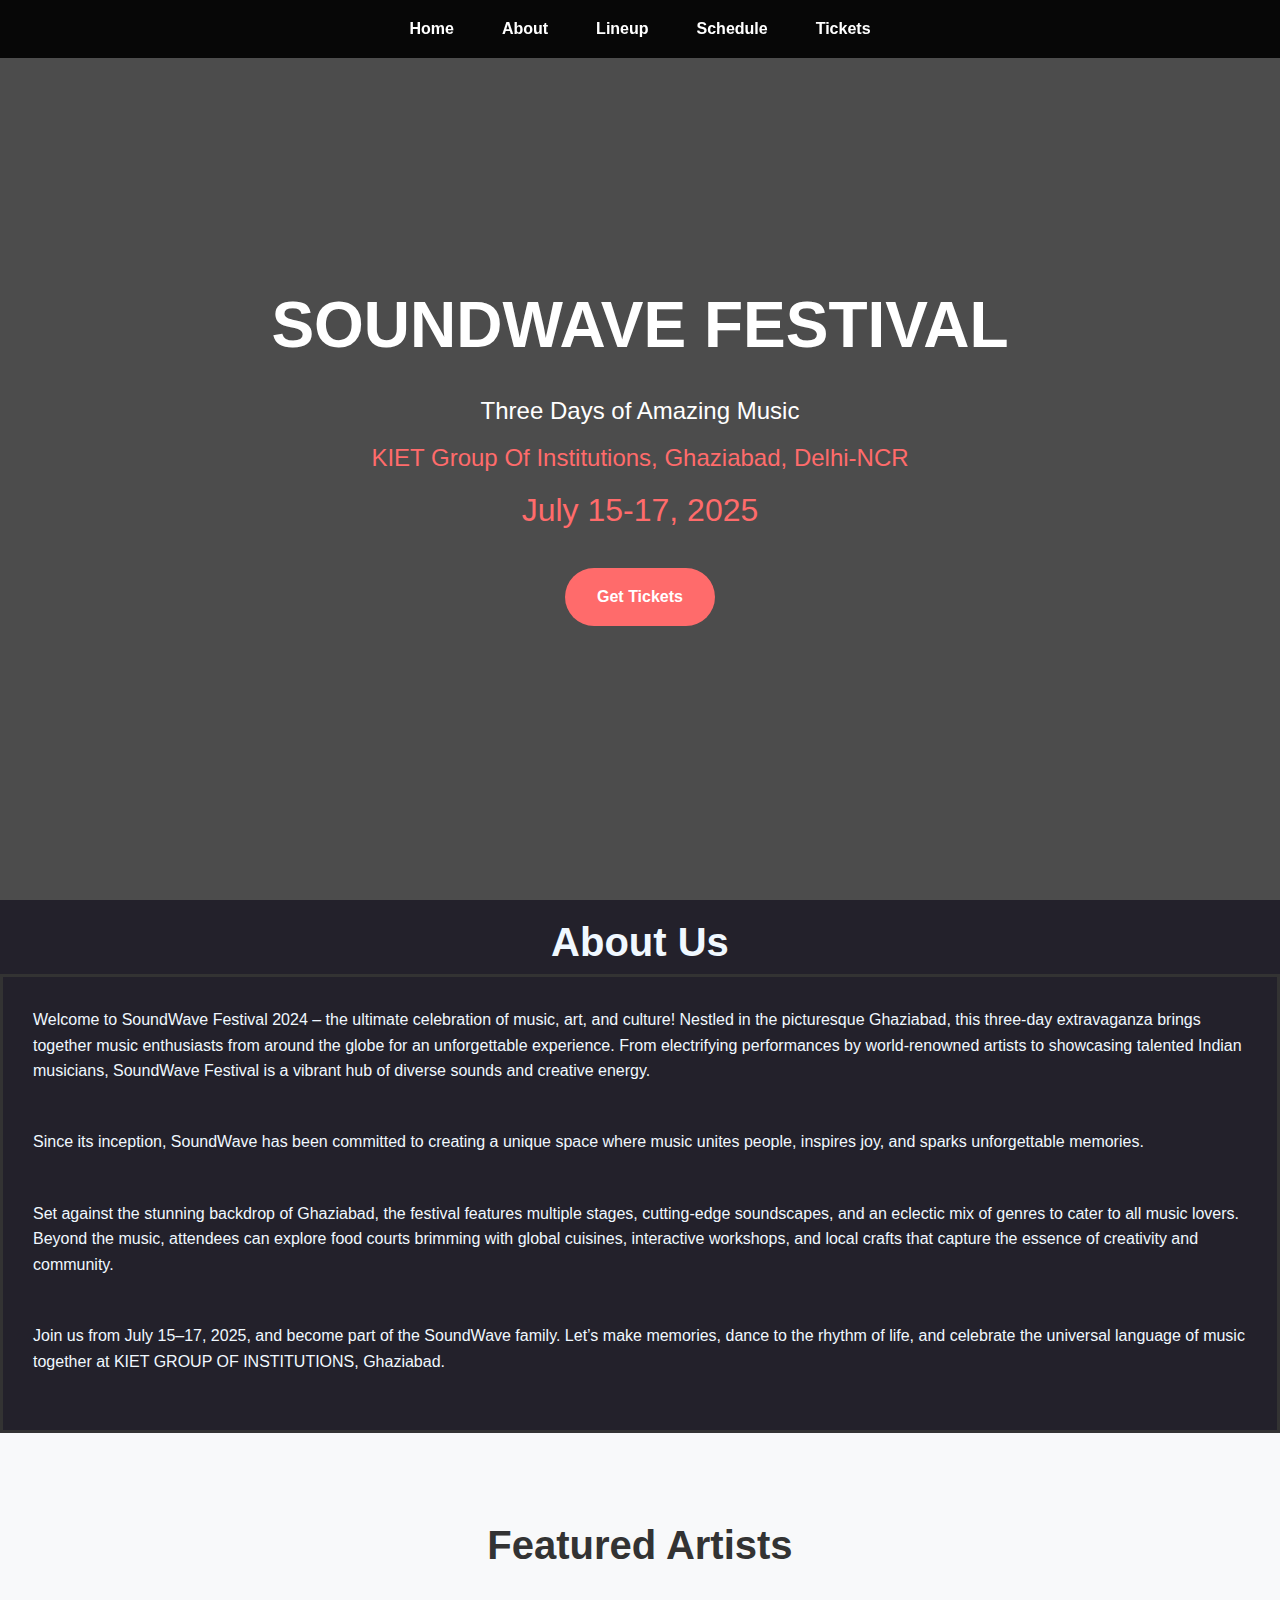
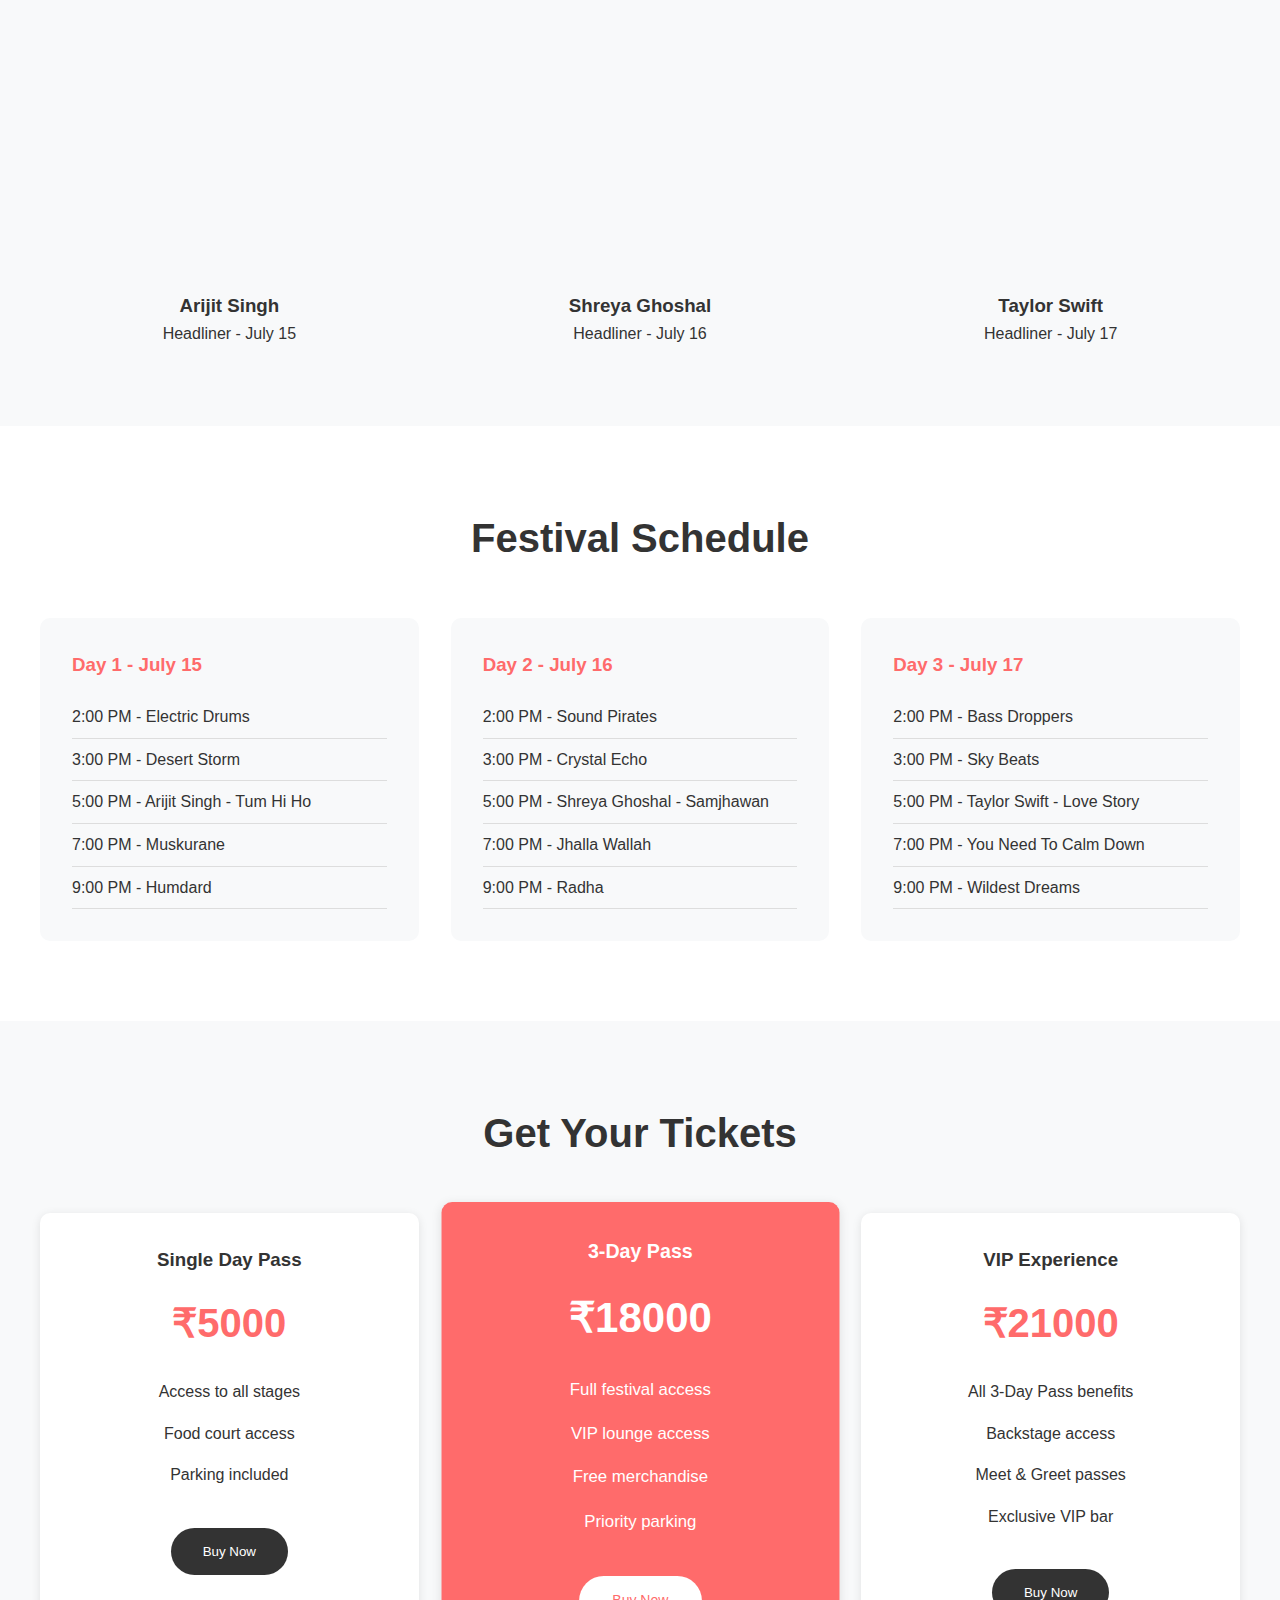
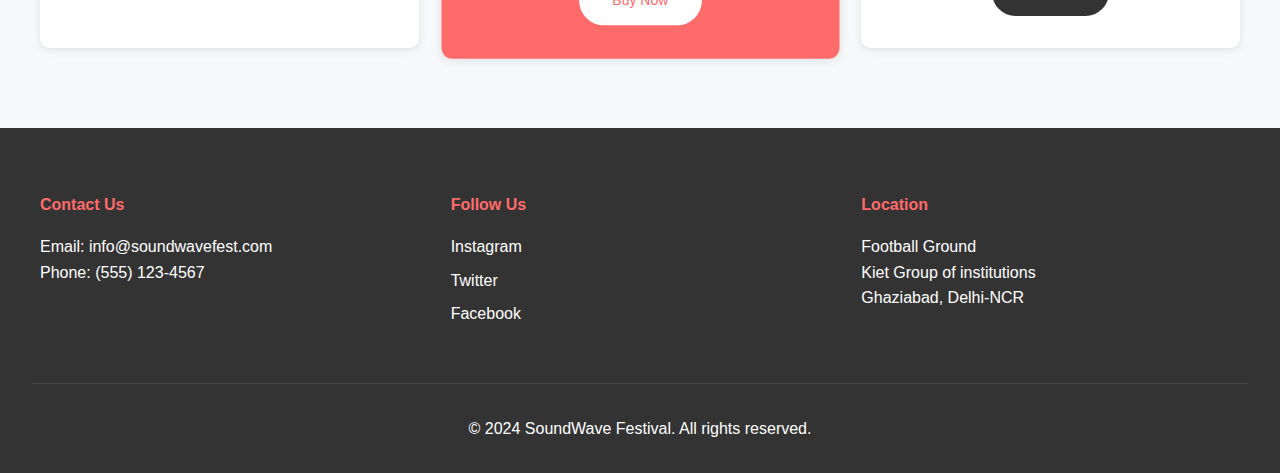
<file: index.html>
<!DOCTYPE html>
<html lang="en">
<head>
    <meta charset="UTF-8">
    <meta name="viewport" content="width=device-width, initial-scale=1.0">
    <link rel="stylesheet" href="style.css">
    <title>SoundWave Festival</title>
</head>
<body>
    <header>
        <nav>
            <ul>
                <li><a href="#home">Home</a></li>
                <li><a href="#about">About</a></li>
                <li><a href="#lineup">Lineup</a></li>
                <li><a href="#schedule">Schedule</a></li>
                <li><a href="#tickets">Tickets</a></li>
            </ul>
        </nav>
    </header>

    <section id="home" class="hero">
        <div class="hero-content">
            <h1>SoundWave Festival</h1>
            <p>Three Days of Amazing Music</p>
            <p style="color: #ff6b6b;">KIET Group Of Institutions, Ghaziabad, Delhi-NCR</p>
            <p class="dates">July 15-17, 2025</p>
            <a href="#tickets" class="cta-button">Get Tickets</a>
        </div>
    </section>
    <section id="about" class="about">
        <h2>About Us</h2>
        <div class="container1">
            <div>
            <p>
                Welcome to SoundWave Festival 2024 – the ultimate celebration of music, art, and culture! Nestled in the picturesque Ghaziabad, this three-day extravaganza brings together music enthusiasts from around the globe for an unforgettable experience. From electrifying performances by world-renowned artists to showcasing talented Indian musicians, SoundWave Festival is a vibrant hub of diverse sounds and creative energy.
            </p><br>
            <p>
                Since its inception, SoundWave has been committed to creating a unique space where music unites people, inspires joy, and sparks unforgettable memories.
            </p><br>
            <p>
                Set against the stunning backdrop of Ghaziabad, the festival features multiple stages, cutting-edge soundscapes, and an eclectic mix of genres to cater to all music lovers. Beyond the music, attendees can explore food courts brimming with global cuisines, interactive workshops, and local crafts that capture the essence of creativity and community.
            </p><br>
            <p>
                Join us from July 15–17, 2025, and become part of the SoundWave family. Let’s make memories, dance to the rhythm of life, and celebrate the universal language of music together at KIET GROUP OF INSTITUTIONS, Ghaziabad.
            </p><br>
            </div>
        </div>
    </section>
    <section id="lineup" class="lineup">
        <h2>Featured Artists</h2>
        <div class="artists-grid">
            <div class="artist">
                <div class="artist-image artist-1"></div>
                <h3>Arijit Singh</h3>
                <p>Headliner - July 15</p>
            </div>
            <div class="artist">
                <div class="artist-image artist-2"></div>
                <h3>Shreya Ghoshal</h3>
                <p>Headliner - July 16</p>
            </div>
            <div class="artist">
                <div class="artist-image artist-3"></div>
                <h3>Taylor Swift</h3>
                <p>Headliner - July 17</p>
            </div>
        </div>
    </section>

    <section id="schedule" class="schedule">
        <h2>Festival Schedule</h2>
        <div class="schedule-grid">
            <div class="day">
                <h3>Day 1 - July 15</h3>
                <ul>
                    <li>2:00 PM - Electric Drums</li>
                    <li>3:00 PM - Desert Storm</li>
                    <li>5:00 PM - Arijit Singh - Tum Hi Ho</li>
                    <li>7:00 PM - Muskurane</li>
                    <li>9:00 PM - Humdard</li>
                </ul>
            </div>
            <div class="day">
                <h3>Day 2 - July 16</h3>
                <ul>
                    <li>2:00 PM - Sound Pirates</li>
                    <li>3:00 PM - Crystal Echo</li>
                    <li>5:00 PM - Shreya Ghoshal - Samjhawan</li>
                    <li>7:00 PM - Jhalla Wallah</li>
                    <li>9:00 PM - Radha</li>
                </ul>
            </div>
            <div class="day">
                <h3>Day 3 - July 17</h3>
                <ul>
                    <li>2:00 PM - Bass Droppers</li>
                    <li>3:00 PM - Sky Beats</li>
                    <li>5:00 PM - Taylor Swift - Love Story</li>
                    <li>7:00 PM - You Need To Calm Down</li>
                    <li>9:00 PM - Wildest Dreams</li>
                </ul>
            </div>
        </div>
    </section>

    <section id="tickets" class="tickets">
        <h2>Get Your Tickets</h2>
        <div class="ticket-options">
            <div class="ticket">
                <h3>Single Day Pass</h3>
                <p class="price">₹5000</p>
                <ul>
                    <li>Access to all stages</li>
                    <li>Food court access</li>
                    <li>Parking included</li>
                </ul>
                <a href="1stdaytickets.html" target="_blank"><button class="ticket-button">Buy Now</button></a>
            </div>
            <div class="ticket featured">
                <h3>3-Day Pass</h3>
                <p class="price">₹18000</p>
                <ul>
                    <li>Full festival access</li>
                    <li>VIP lounge access</li>
                    <li>Free merchandise</li>
                    <li>Priority parking</li>
                </ul>
                <a href="3rddaytickets.html" target="_blank"><button class="ticket-button">Buy Now</button></a>
            </div>
            <div class="ticket">
                <h3>VIP Experience</h3>
                <p class="price">₹21000</p>
                <ul>
                    <li>All 3-Day Pass benefits</li>
                    <li>Backstage access</li>
                    <li>Meet & Greet passes</li>
                    <li>Exclusive VIP bar</li>
                </ul>
                <a href="3rddaytickets.html" target="_blank"><button class="ticket-button">Buy Now</button></a>
            </div>
        </div>
    </section>

    <footer>
        <div class="footer-content">
            <div class="footer-section">
                <h4>Contact Us</h4>
                <p>Email: info@soundwavefest.com</p>
                <p>Phone: (555) 123-4567</p>
            </div>
            <div class="footer-section">
                <h4>Follow Us</h4>
                <div class="social-links">
                    <a href="https://www.instagram.com/" target="_blank">Instagram</a>
                    <a href="https://x.com/?lang=en-in" target="_blank">Twitter</a>
                    <a href="https://www.facebook.com/" target="_blank">Facebook</a>
                </div>
            </div>
            <div class="footer-section">
                <h4>Location</h4>
                <p>Football Ground</p>
                <p>Kiet Group of institutions</p>
                <p>Ghaziabad, Delhi-NCR</p>
            </div>
        </div>
        <div class="footer-bottom">
            <p>&copy; 2024 SoundWave Festival. All rights reserved.</p>
        </div>
    </footer>
</body>
</html>
</file>
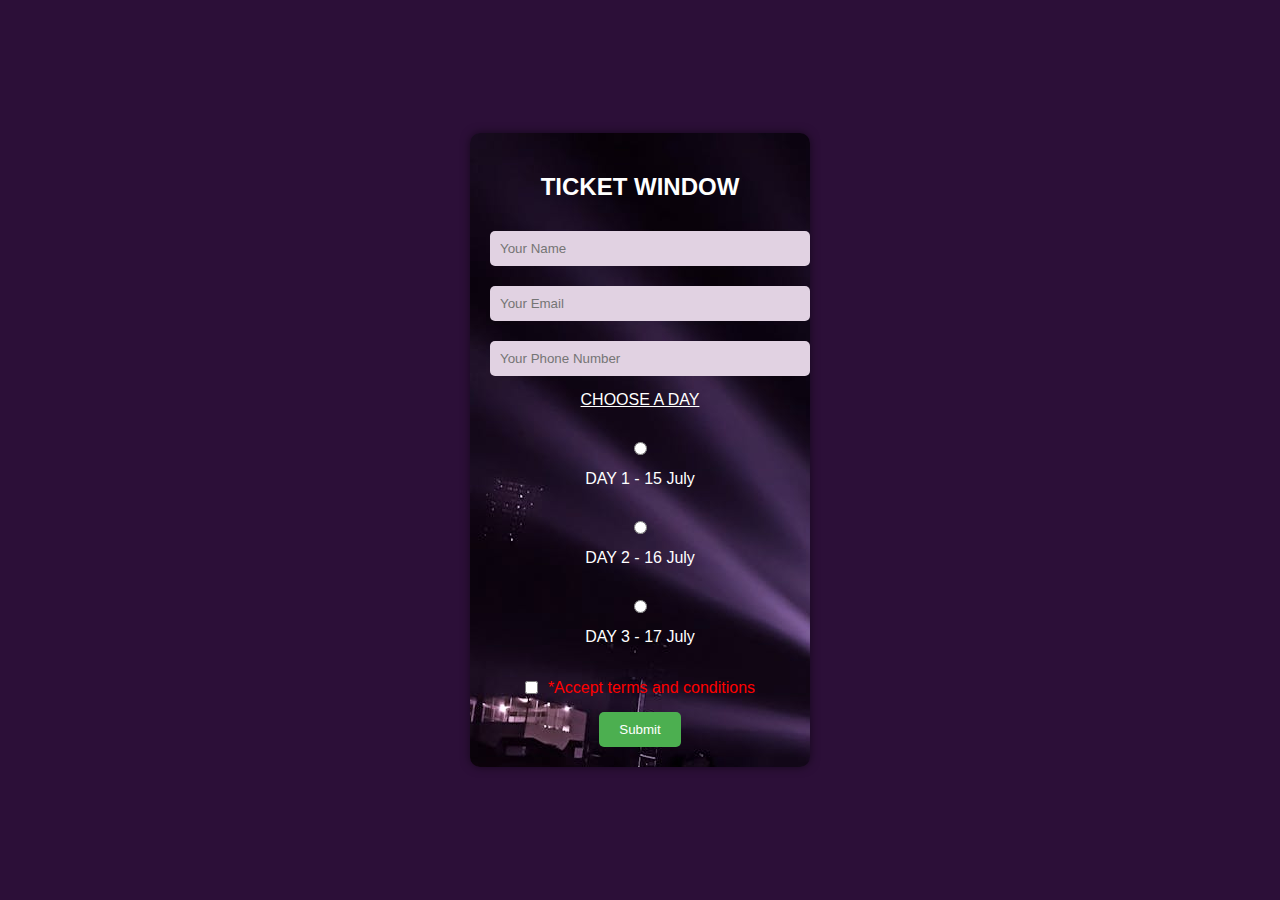
<file: 1stdaytickets.html>
<!DOCTYPE html>
<html lang="en">
<head>
    <meta charset="UTF-8">
    <meta name="viewport" content="width=device-width, initial-scale=1.0">
    <title>Ticket Window</title>
    <link rel="stylesheet" href="ticket-styles.css">
</head>
<body>
    <div class="container">
        <h2>TICKET WINDOW </h2>
        <form action="confirmation.html" target="_blank">
            <input type="text" name="name" placeholder="Your Name" required><br>
            <input type="email" name="email" placeholder="Your Email" required><br>
            <input type="tel" name="phone" placeholder="Your Phone Number" required><br>
            <div class="schedule">
                <label><ins>CHOOSE A DAY</ins></label><br>
                <input type="radio" name="schedule" value="day1" id="schedule1" required>
                <label for="schedule1">DAY 1 - 15 July</label><br>
                <input type="radio" name="schedule" value="day2" id="schedule2" required>
                <label for="schedule2">DAY 2 - 16 July</label><br>
                <input type="radio" name="schedule" value="day3" id="schedule3" required>
                <label for="schedule3">DAY 3 - 17 July</label><br>
            </div>
            <div class="checkboxes">
                <input type="checkbox" name="terms" id="terms" required>
                <label for="terms" style="color: red;">*Accept terms and conditions</label>
            </div>
            <button type="submit" class="submit-btn">Submit</button></a>
        </form>
    </div>
</body>
</html>
</file>
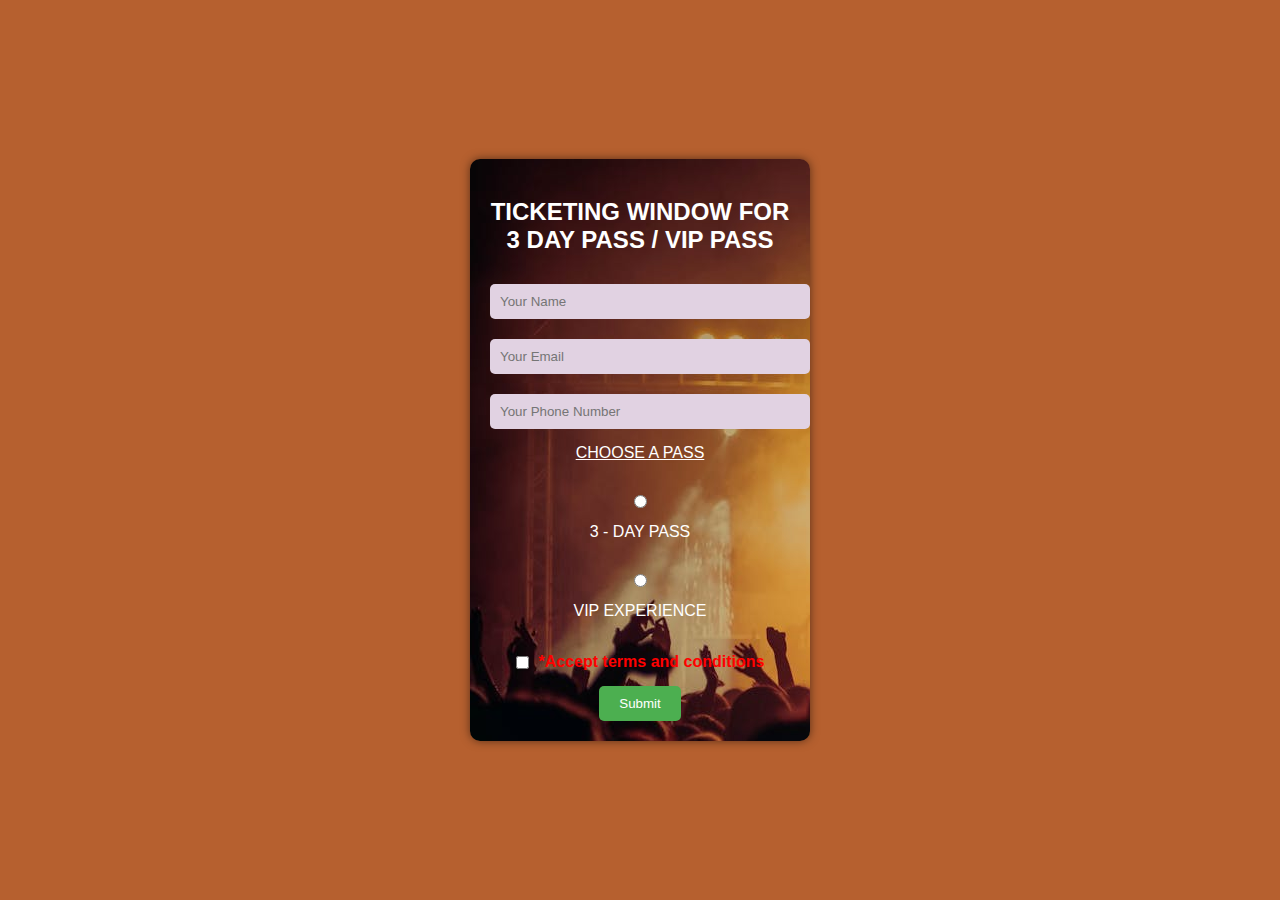
<file: 3rddaytickets.html>
<!DOCTYPE html>
<html lang="en">
<head>
    <meta charset="UTF-8">
    <meta name="viewport" content="width=device-width, initial-scale=1.0">
    <title>Ticket Window</title>
    <link rel="stylesheet" href="vipstyles.css">
</head>
<body>
    <div class="container">
        <h2>TICKETING WINDOW FOR 3 DAY PASS / VIP PASS </h2>
        <form action="confirmation.html" target="_blank">
            <input type="text" name="name" placeholder="Your Name" required><br>
            <input type="email" name="email" placeholder="Your Email" required><br>
            <input type="tel" name="phone" placeholder="Your Phone Number" required><br>
            <div class="schedule">
                <label><ins>CHOOSE A PASS</ins></label><br>
                <input type="radio" name="pass" value="day1" id="schedule1" required>
                <label for="schedule1">3 - DAY PASS</label><br>
                <input type="radio" name="pass" value="day2" id="schedule2" required>
                <label for="schedule2">VIP EXPERIENCE</label><br>
            </div>
            <div class="checkboxes">
                <input type="checkbox" name="terms" id="terms" required>
                <label for="terms" style="color: red;"><strong>*Accept terms and conditions</strong></label>
            </div>
            <button type="submit" class="submit-btn">Submit</button></a>
        </form>
    </div>
</body>
</html>
</file>
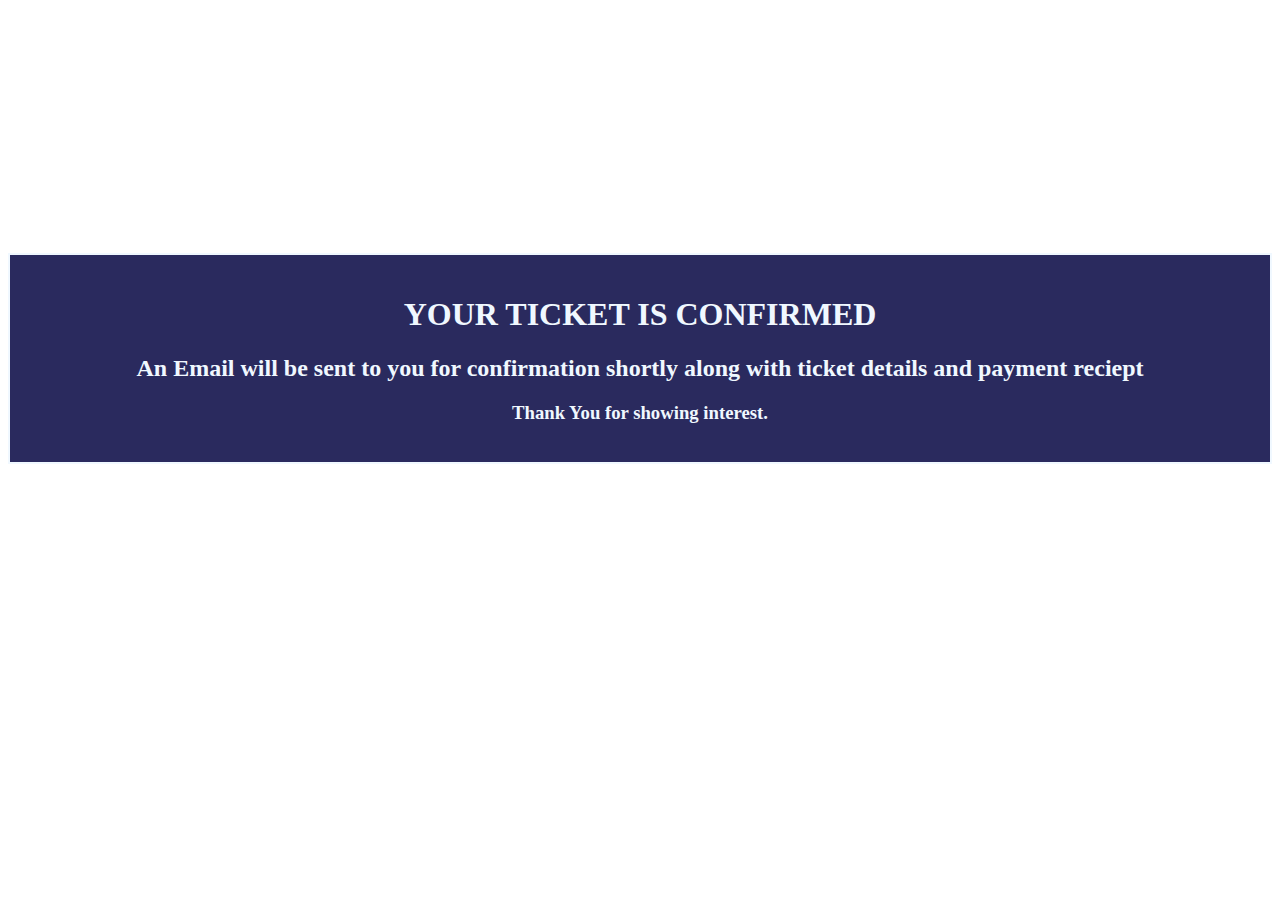
<file: confirmation.html>
<!<!DOCTYPE html>
<html>
    <head>
        <meta charset="utf-8">
        <meta http-equiv="X-UA-Compatible" content="IE=edge">
        <title>Confirmation</title>
        <meta name="description" content="Confirmation">
        <meta name="viewport" content="width=device-width, initial-scale=1">
        <link rel="stylesheet"  href="confirmation.css">
    </head>
    <body>
        <section class="confirm">
            <div class="confirmation">
                <h1>
                    YOUR TICKET IS CONFIRMED
                </h1>
                <h2> An Email will be sent to you for confirmation shortly along with ticket details and payment reciept</h2>
                <h3>Thank You for showing interest.</h3>
            </div>
        </section>
    </body>
</html>
</file>
<file: ticket-styles.css>
body {
    background-color: #2c0f38;
    color: white;
    font-family: Arial, sans-serif;
    display: flex;
    justify-content: center;
    align-items: center;
    height: 100vh;
    margin: 0;
}

.container {
    background-image: url('pexels-divyesh-maheshwari-349361-3661650.jpg');
    padding: 20px;
    border-radius: 10px;
    box-shadow: 0 0 10px rgba(0, 0, 0, 0.5);
    width: 300px;
    text-align: center;
    display: flex;
    flex-direction: column;
    justify-content: center;
}

input[type="text"], input[type="email"], input[type="tel"] {
    width: 100%;
    padding: 10px;
    margin: 10px 0;
    border: none;
    border-radius: 5px;
    background-color: #e1d2e2;
    color: rgb(0, 0, 0);
}

input[type="radio"], input[type="checkbox"] {
    margin: 10px 0;
}

.schedule label {
    display: block;
    margin: 5px 0;
    color: white;
}

.checkboxes {
    display: flex;
    align-items: center;
    justify-content: center;
    margin-top: 10px;
}

.checkboxes input {
    margin: 0 10px 0 0;
}

.submit-btn {
    background-color: #4CAF50;
    color: white;
    padding: 10px 20px;
    border: none;
    border-radius: 5px;
    cursor: pointer;
    margin-top: 15px;
}

.submit-btn:hover {
    background-color: #45a049;
}

h2 {
    margin-bottom: 20px;
}
</file>
<file: vipstyles.css>
body {
    background-color: #b6602f;
    color: white;
    font-family: Arial, sans-serif;
    display: flex;
    justify-content: center;
    align-items: center;
    height: 100vh;
    margin: 0;
}

.container {
    background-image: url('pexels-vishnurnair-1105666.jpg');
    padding: 20px;
    border-radius: 10px;
    box-shadow: 0 0 10px rgba(0, 0, 0, 0.5);
    width: 300px;
    text-align: center;
    display: flex;
    flex-direction: column;
    justify-content: center;
}

input[type="text"], input[type="email"], input[type="tel"] {
    width: 100%;
    padding: 10px;
    margin: 10px 0;
    border: none;
    border-radius: 5px;
    background-color: #e1d2e2;
    color: rgb(0, 0, 0);
}

input[type="radio"], input[type="checkbox"] {
    margin: 10px 0;
}

.schedule label {
    display: block;
    margin: 5px 0;
    color: white;
}

.checkboxes {
    display: flex;
    align-items: center;
    justify-content: center;
    margin-top: 10px;
}

.checkboxes input {
    margin: 0 10px 0 0;
}

.submit-btn {
    background-color: #4CAF50;
    color: white;
    padding: 10px 20px;
    border: none;
    border-radius: 5px;
    cursor: pointer;
    margin-top: 15px;
}

.submit-btn:hover {
    background-color: #45a049;
}

h2 {
    margin-bottom: 20px;
}
</file>
<file: confirmation.css>
section{
    border: 2px solid;
    padding: 20px;
    text-align: center;
    margin-top: 20%;
    color: aliceblue;
    background-color: rgb(42, 42, 94);
}
body{
    background-image: url("https://i.pinimg.com/originals/3e/3d/b8/3e3db8caed636e0573fae54d352a78b0.png");
}
</file>
<file: style.css>
/* Reset and Base Styles */
* {
    margin: 0;
    padding: 0;
    box-sizing: border-box;
}

body {
    font-family: 'Arial', sans-serif;
    line-height: 1.6;
    color: #333;
}

/* Navigation */
header {
    position: fixed;
    top: 0;
    width: 100%;
    background-color: rgba(0, 0, 0, 0.9);
    z-index: 1000;
}

nav ul {
    display: flex;
    justify-content: center;
    list-style: none;
    padding: 1rem;
}

nav ul li {
    margin: 0 1.5rem;
}

nav ul li a {
    color: white;
    text-decoration: none;
    font-weight: bold;
    transition: color 0.3s ease;
}

nav ul li a:hover {
    color: #ff6b6b;
}

/* Hero Section */
.hero {
    height: 100vh;
    background: linear-gradient(rgba(0, 0, 0, 0.7), rgba(0, 0, 0, 0.7)),
                url('https://images.unsplash.com/photo-1533174072545-7a4b6ad7a6c3?w=1600&q=80');
    background-size: cover;
    background-position: center;
    display: flex;
    align-items: center;
    justify-content: center;
    text-align: center;
    color: white;
}

.hero-content {
    padding: 2rem;
}

.hero h1 {
    font-size: 4rem;
    margin-bottom: 1rem;
    text-transform: uppercase;
}

.hero p {
    font-size: 1.5rem;
    margin-bottom: 0.5rem;
}

.hero .dates {
    font-size: 2rem;
    margin-bottom: 2rem;
    color: #ff6b6b;
}

.cta-button {
    display: inline-block;
    padding: 1rem 2rem;
    background-color: #ff6b6b;
    color: white;
    text-decoration: none;
    border-radius: 50px;
    font-weight: bold;
    transition: transform 0.3s ease;
}

.cta-button:hover {
    transform: scale(1.1);
}

/* Lineup Section */
.lineup {
    padding: 5rem 2rem;
    background-color: #f8f9fa;
}

.lineup h2 {
    text-align: center;
    margin-bottom: 3rem;
    font-size: 2.5rem;
}

.artists-grid {
    display: grid;
    grid-template-columns: repeat(auto-fit, minmax(250px, 1fr));
    gap: 2rem;
    max-width: 1200px;
    margin: 0 auto;
}

.artist {
    text-align: center;
}

.artist-image {
    height: 250px;
    background-size: cover;
    background-position: center;
    border-radius: 10px;
    margin-bottom: 1rem;
}

.artist-1 { background-image: url('https://cdn.dnaindia.com/sites/default/files/styles/full/public/2018/03/18/662082-arijitsingh-031918.jpg'); }
.artist-2 { background-image: url('https://sm.mashable.com/mashable_me/seo/default/shreya-ghoshal_pjmm.jpg'); }
.artist-3 { background-image: url('https://people.com/thmb/RM34UlyeoN-4ntp4IvPFJLJhuSA=/1500x0/filters:no_upscale():max_bytes(150000):strip_icc():focal(999x0:1001x2)/taylor-swift-more-tour-dates-062023-36cc3a3df2ed49a2931d48a83b92ab54.jpg'); }

/* Schedule Section */
.schedule {
    padding: 5rem 2rem;
    background-color: #ffffff;
}

.schedule h2 {
    text-align: center;
    margin-bottom: 3rem;
    font-size: 2.5rem;
}

.schedule-grid {
    display: grid;
    grid-template-columns: repeat(auto-fit, minmax(300px, 1fr));
    gap: 2rem;
    max-width: 1200px;
    margin: 0 auto;
}

.day {
    background-color: #f8f9fa;
    padding: 2rem;
    border-radius: 10px;
}

.day h3 {
    color: #ff6b6b;
    margin-bottom: 1rem;
}

.day ul {
    list-style: none;
}

.day ul li {
    padding: 0.5rem 0;
    border-bottom: 1px solid #ddd;
}

/* Tickets Section */
.tickets {
    padding: 5rem 2rem;
    background-color: #f8f9fa;
}

.tickets h2 {
    text-align: center;
    margin-bottom: 3rem;
    font-size: 2.5rem;
}

.ticket-options {
    display: grid;
    grid-template-columns: repeat(auto-fit, minmax(250px, 1fr));
    gap: 2rem;
    max-width: 1200px;
    margin: 0 auto;
}

.ticket {
    background-color: white;
    padding: 2rem;
    border-radius: 10px;
    text-align: center;
    box-shadow: 0 2px 10px rgba(0, 0, 0, 0.1);
    transition: transform 0.3s ease;
}

.ticket:hover {
    transform: translateY(-10px);
}

.ticket.featured {
    background-color: #ff6b6b;
    color: white;
    transform: scale(1.05);
}

.ticket h3 {
    margin-bottom: 1rem;
}

.price {
    font-size: 2.5rem;
    font-weight: bold;
    margin-bottom: 1rem;
    color: #ff6b6b;
}

.featured .price {
    color: white;
}

.ticket ul {
    list-style: none;
    margin-bottom: 2rem;
}

.ticket ul li {
    padding: 0.5rem 0;
}

.ticket-button {
    background-color: #333;
    color: white;
    border: none;
    padding: 1rem 2rem;
    border-radius: 50px;
    cursor: pointer;
    transition: background-color 0.3s ease;
}

.featured .ticket-button {
    background-color: white;
    color: #ff6b6b;
}

.ticket-button:hover {
    background-color: #ff6b6b;
}

.featured .ticket-button:hover {
    background-color: #333;
    color: white;
}

/* Footer */
footer {
    background-color: #333;
    color: white;
    padding: 4rem 2rem 2rem;
}

.footer-content {
    display: grid;
    grid-template-columns: repeat(auto-fit, minmax(200px, 1fr));
    gap: 2rem;
    max-width: 1200px;
    margin: 0 auto;
}

.footer-section h4 {
    margin-bottom: 1rem;
    color: #ff6b6b;
}

.social-links a {
    color: white;
    text-decoration: none;
    display: block;
    margin-bottom: 0.5rem;
}

.social-links a:hover {
    color: #ff6b6b;
}

.footer-bottom {
    text-align: center;
    margin-top: 3rem;
    padding-top: 2rem;
    border-top: 1px solid rgba(255, 255, 255, 0.1);
}

/* Responsive Design */
@media (max-width: 768px) {
    .hero h1 {
        font-size: 2.5rem;
    }
    
    .hero p {
        font-size: 1.2rem;
    }
    
    nav ul {
        flex-direction: column;
        text-align: center;
    }
    
    nav ul li {
        margin: 0.5rem 0;
    }
    
    .ticket.featured {
        transform: none;
    }
}
.container1{
    border: solid 1px;
    background-color: rgb(35, 33, 43);
}
.about h2{
    text-align: center;
    padding: 10px 0px 0px 0px;
    font-size: 40px;
    background-color:  rgb(35, 33, 43);
    color: aliceblue;
}
.container1 div p{
    padding: 10px;
    color: aliceblue;
}
.container1 div{
    border: solid 2px;
    padding: 20px;
}
</file>
